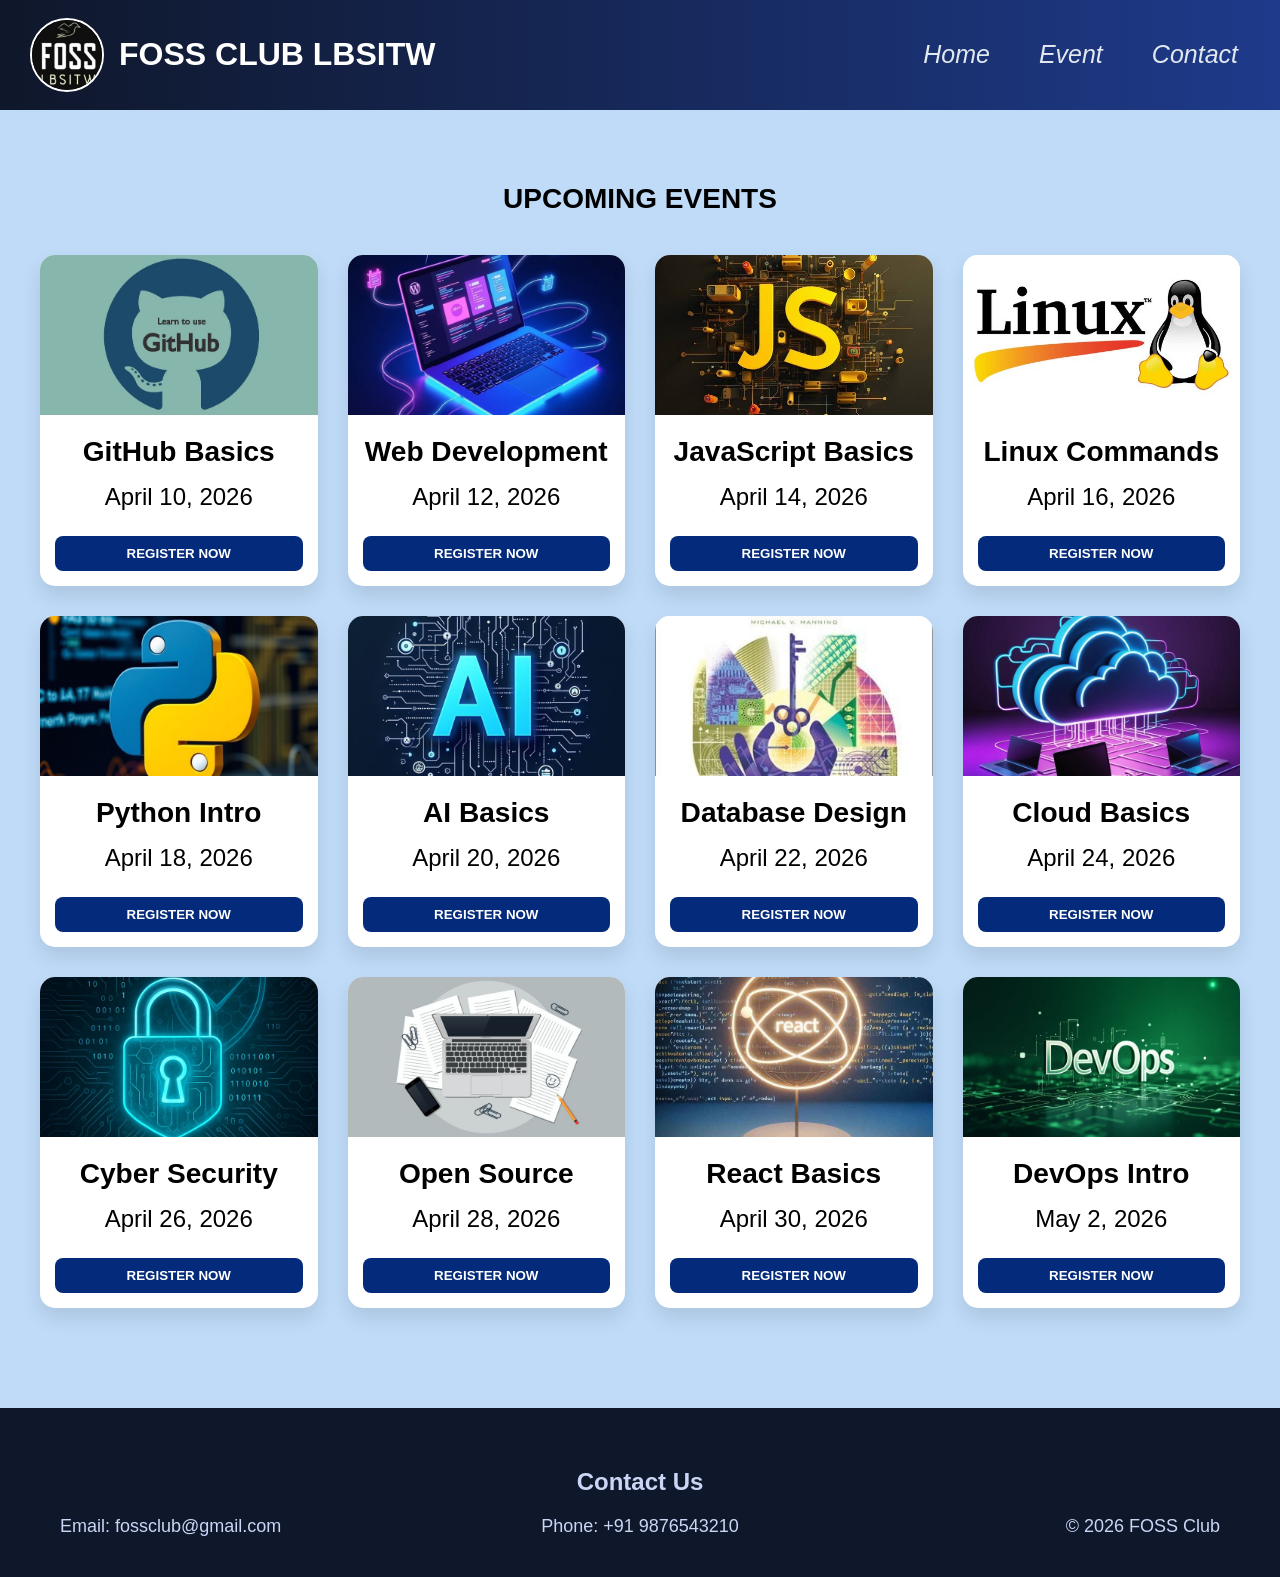
<file: index.html>
<!DOCTYPE html>
<html lang="en">

<head>
  <meta charset="UTF-8">
  <title>FOSS CLUB LBSITW</title>
  <link rel="stylesheet" href="style.css">
</head>

<body>

  <!-- HEADER -->
  <header>
    <div class="logo-container">
      <img src="images/image copy 12.png" class="logo">
      <h1>FOSS CLUB LBSITW</h1>
    </div>

    <nav>
      <a href="#"><em>Home</em></a>
      <a href="#events"><em>Event</em></a>
      <a href="#contact"><em>Contact</em></a>
    </nav>
  </header>

  <!-- EVENTS -->
  <section id="events" class="events">
    <h2>UPCOMING EVENTS</h2>

    <div class="card-container">

      <div class="card"><img src="images/image.png"><h3>GitHub Basics</h3><p>April 10, 2026</p><a href="register.html"><button><b>REGISTER NOW</b></button></a></div>
      <div class="card"><img src="images/image copy.png"><h3>Web Development</h3><p>April 12, 2026</p><a href="register.html"><button><b>REGISTER NOW</b></button></a></div>
      <div class="card"><img src="images/image copy 2.png"><h3>JavaScript Basics</h3><p>April 14, 2026</p><a href="register.html"><button><b>REGISTER NOW</b></button></a></div>
      <div class="card"><img src="images/image copy 3.png"><h3>Linux Commands</h3><p>April 16, 2026</p><a href="register.html"><button><b>REGISTER NOW</b></button></a></div>
      <div class="card"><img src="images/image copy 4.png"><h3>Python Intro</h3><p>April 18, 2026</p><a href="register.html"><button><b>REGISTER NOW</b></button></a></div>
      <div class="card"><img src="images/image copy 5.png"><h3>AI Basics</h3><p>April 20, 2026</p><a href="register.html"><button><b>REGISTER NOW</b></button></a></div>
      <div class="card"><img src="images/image copy 6.png"><h3>Database Design</h3><p>April 22, 2026</p><a href="register.html"><button><b>REGISTER NOW</b></button></a></div>
      <div class="card"><img src="images/image copy 7.png"><h3>Cloud Basics</h3><p>April 24, 2026</p><a href="register.html"><button><b>REGISTER NOW</b></button></a></div>
      <div class="card"><img src="images/image copy 8.png"><h3>Cyber Security</h3><p>April 26, 2026</p><a href="register.html"><button><b>REGISTER NOW</b></button></a></div>
      <div class="card"><img src="images/image copy 11.png"><h3>Open Source</h3><p>April 28, 2026</p><a href="register.html"><button><b>REGISTER NOW</b></button></a></div>
      <div class="card"><img src="images/image copy 9.png"><h3>React Basics</h3><p>April 30, 2026</p><a href="register.html"><button><b>REGISTER NOW</b></button></a></div>
      <div class="card"><img src="images/image copy 10.png"><h3>DevOps Intro</h3><p>May 2, 2026</p><a href="register.html"><button><b>REGISTER NOW</b></button></a></div>

    </div>
  </section>

  <!-- FOOTER -->
  <footer id="contact">
    <h2>Contact Us</h2>

    <div class="contact-row">
      <span>Email: fossclub@gmail.com</span>
      <span>Phone: +91 9876543210</span>
      <span>© 2026 FOSS Club</span>
    </div>
  </footer>

</body>
</html>
</file>
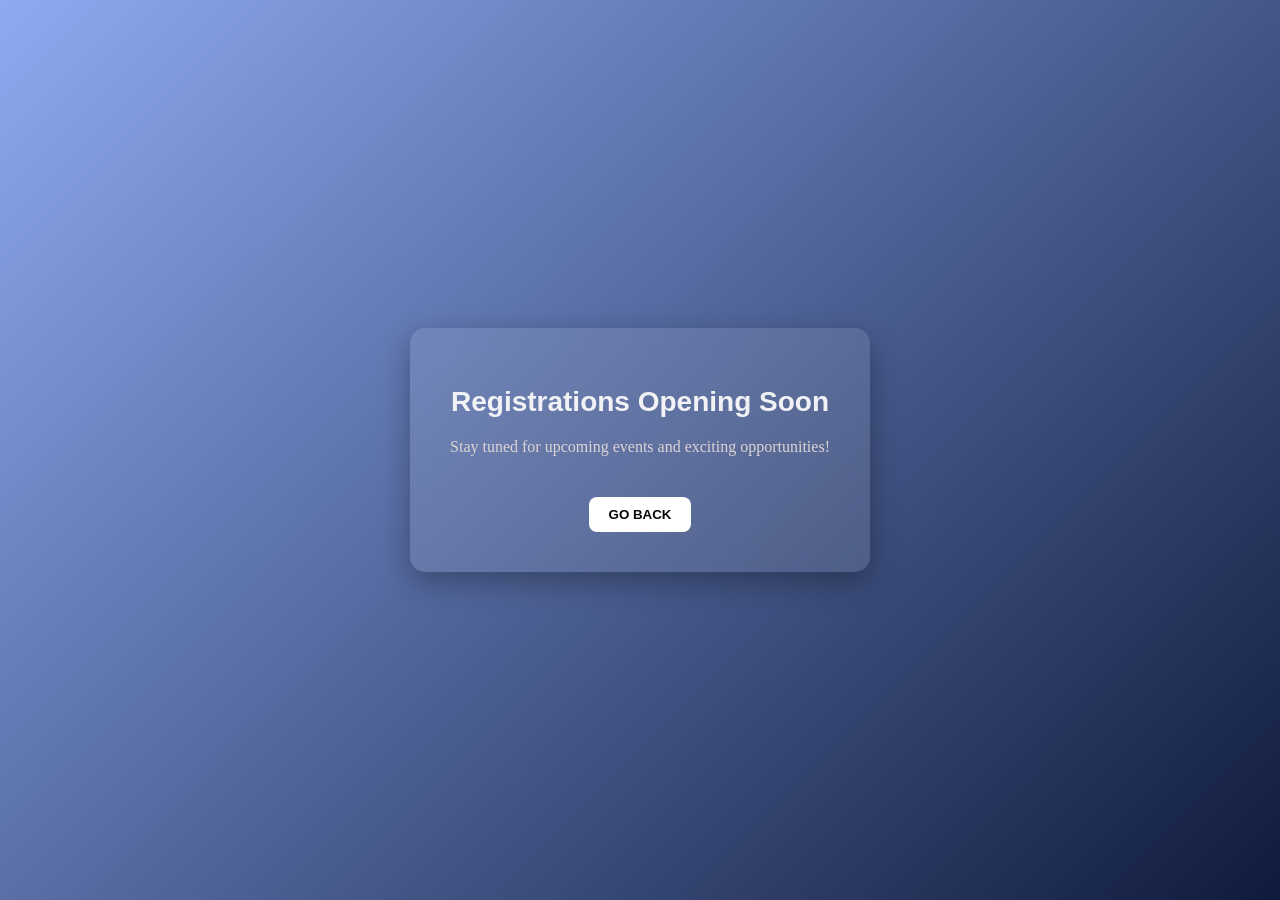
<file: register.html>
<!DOCTYPE html>
<html lang="en">
<head>
  <meta charset="UTF-8">
  <title>Register | FOSS CLUB</title>

  <style>
    body {
      margin: 0;
      font-family: 'Segoe UI', sans-serif;

      background: linear-gradient(135deg, #8eaaf1, #0f1b3c);

      height: 100vh;
      display: flex;
      justify-content: center;
      align-items: center;
      color: rgb(240, 242, 245);
    }

    .container {
      background: rgba(255, 255, 255, 0.1);
      padding: 40px;
      border-radius: 15px;
      text-align: center;
      backdrop-filter: blur(10px);
      box-shadow: 0 10px 30px rgba(0,0,0,0.3);

      animation: fadeIn 1s ease-in-out;
    }

    h1 {
      margin-bottom: 20px;
      font-size: 28px;
    }

    p {
      font-size: 16px;
      color: #ddd4d4;
      font-family: cursive;
    }

    /* ✅ WHITE BUTTON */
    .btn {
      color: #070708;
      margin-top: 25px;
      padding: 10px 20px;
      border: none;
      background: white;
      font-family: inherit;
      border-radius: 8px;
      cursor: pointer;
      font-weight: 600;
      transition: 0.3s;
    }

    .btn:hover {
      background: #e5e7eb;
      transform: scale(1.05);
    }

    @keyframes fadeIn {
      from {
        opacity: 0;
        transform: translateY(30px);
      }
      to {
        opacity: 1;
        transform: translateY(0);
      }
    }
  </style>
</head>

<body>

  <div class="container">
    <h1>Registrations Opening Soon</h1>
    <p>Stay tuned for upcoming events and exciting opportunities!</p>

    <!-- Back button -->
    <a href="index.html">
      <button class="btn"><b>GO BACK</b></button>
    </a>
  </div>

</body>
</html>
</file>
<file: style.css>
body {
  margin: 0;
  font-family: 'Segoe UI', sans-serif;
  background: hsl(210, 80%, 86%);

  /* ✅ footer bottom fix */
  display: flex;
  flex-direction: column;
  min-height: 100vh;
}


header {
  background: linear-gradient(90deg, #0f172a, #1e3a8a);
  color: white;
  padding: 15px 30px;
  display: flex;
  justify-content: space-between;
  align-items: center;
}


.logo-container {
  display: flex;
  align-items: center;
  gap: 15px;
}

.logo {
  width: 70px;
  height: 70px;
  border-radius: 50%;
 
  border: 2px solid white;
}

nav {
  display: flex;
  align-items: center;
}

nav a {
  color: #e2e8f0;
  margin-left: 25px;
  text-decoration: none; 
  font-size: 25px;
  font-weight: 500;
  padding: 8px 12px;
  border-radius: 6px;
}

nav a:hover {
  color: #38bdf8;
  background: rgba(255,255,255,0.1);
}


.events {
  padding: 50px 0;
  text-align: center;
  flex: 1;
  font-size:x-large;
}


.card-container {
  max-width: 1200px;
  margin: auto;
  padding: 0 20px;
  display: grid;
  grid-template-columns: repeat(4, 1fr);
  gap: 30px;
}


.card {
  background: white;
  border-radius: 15px;
  overflow: hidden;
  box-shadow: 0 10px 20px rgba(0,0,0,0.1);
  transition: 0.3s;
}

.card:hover {
  transform: translateY(-8px);
}


.card img {
  width: 100%;
  height: 160px;
  object-fit: cover;
}

/* TEXT */
.card h3 {
  margin: 15px;
}

.card p {
  margin: 0 15px 10px;
}


button {
  margin: 15px;
  padding: 10px;
  width: calc(100% - 30px);
  border: none;
  background: #042a7b;
  color: white;
  border-radius: 8px;
  cursor: pointer;
}

button:hover {
  background:  #042a7b;
}


footer {
  background: #0f172a;
  color: #cbd5f5;
  padding: 40px 60px;
  margin-top: 50px;
}

footer h2 {
  text-align: center;
}


.contact-row {
  display: flex;
  justify-content: space-between;
  align-items: center;
}

.contact-row span {
  flex: 1;
}

.contact-row span:first-child {
  text-align: left;
}

.contact-row span:nth-child(2) {
  text-align: center;
}

.contact-row span:last-child {
  text-align: right;
}


@media (max-width: 1024px) {
  .card-container {
    grid-template-columns: repeat(2, 1fr);
  }
}

@media (max-width: 600px) {
  .card-container {
    grid-template-columns: 1fr;
  }

  .contact-row {
    flex-direction: column;
    gap: 10px;
  }

  .contact-row span {
    text-align: center !important;
  }
}
.events h2 {
  font-size: 28px;
  margin-bottom: 40px;

  animation: slideFade 1s ease-in-out;
}

@keyframes slideFade {
  from {
    opacity: 0;
    transform: translateY(-30px);
  }
  to {
    opacity: 1;
    transform: translateY(0);
  }
}
.contact-row span {
  flex: 1;
  font-size: 18px;   
  font-weight: 500;  
}
</file>
